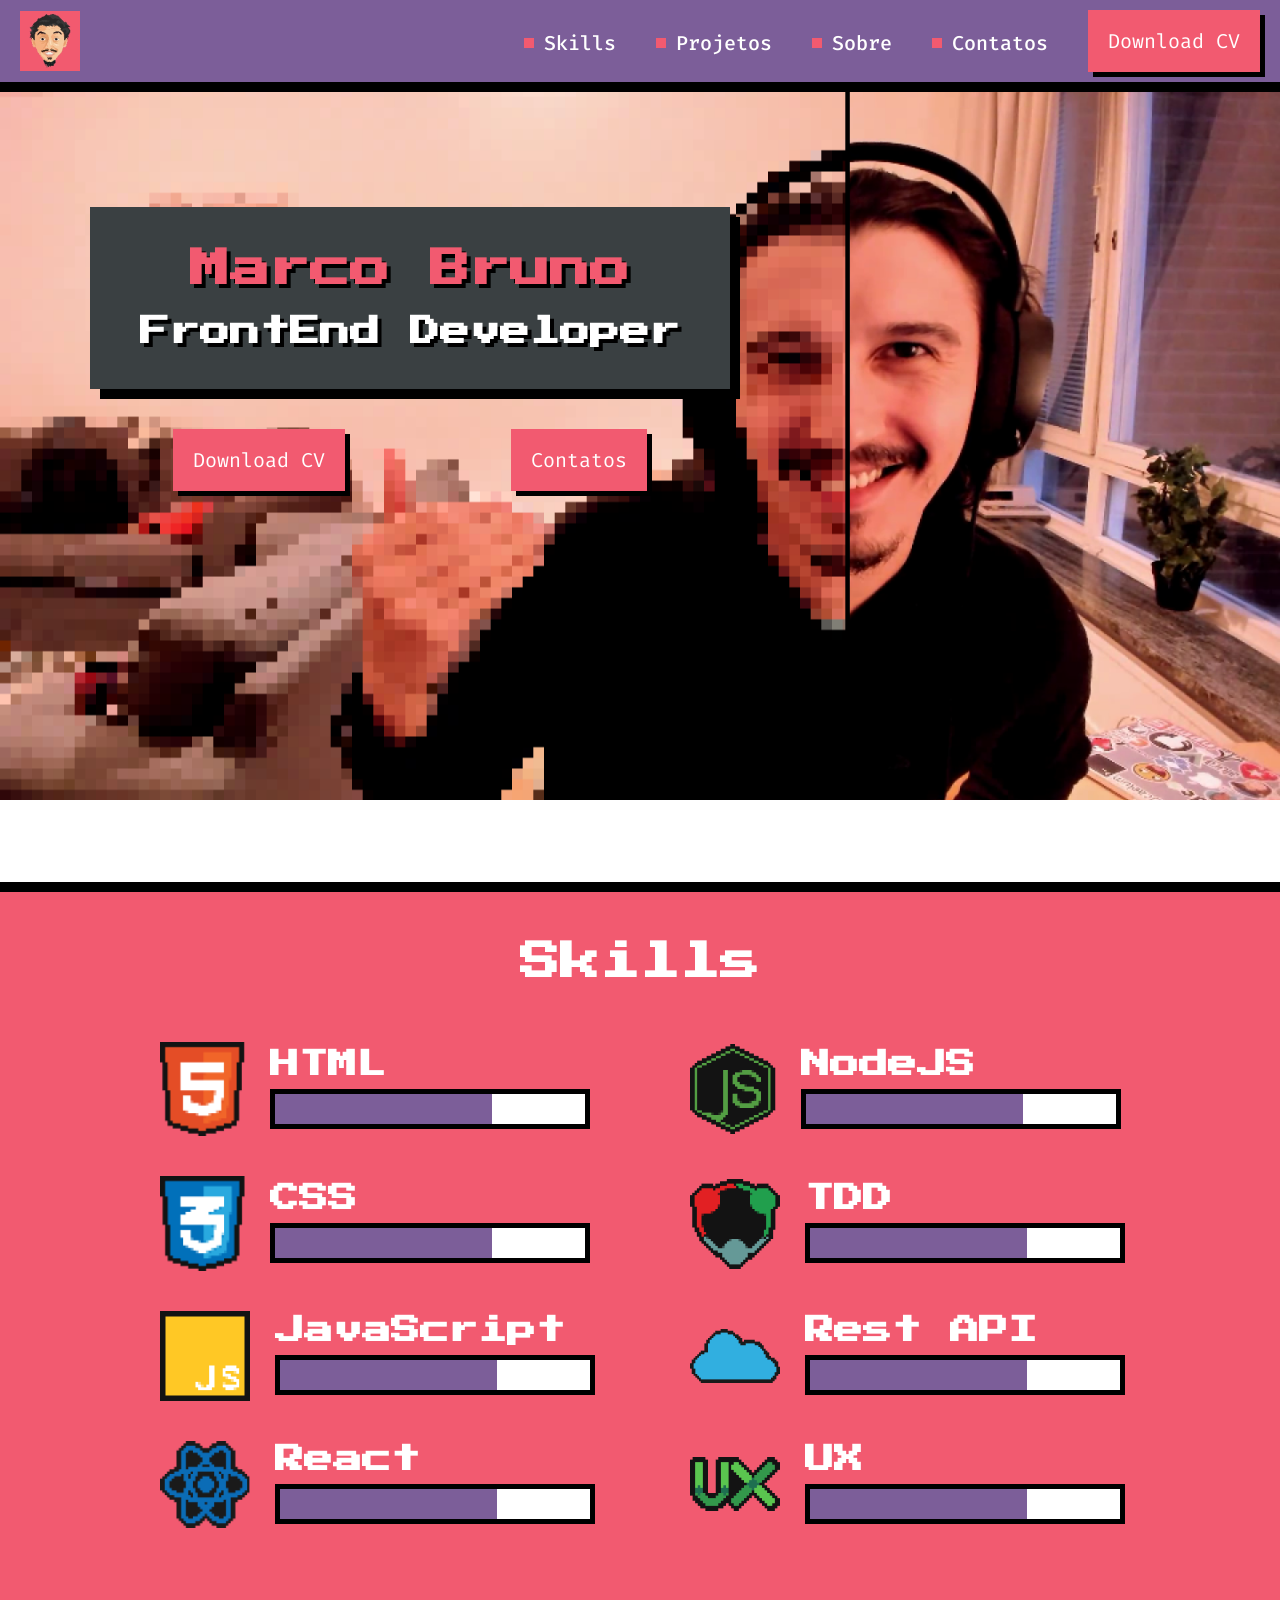
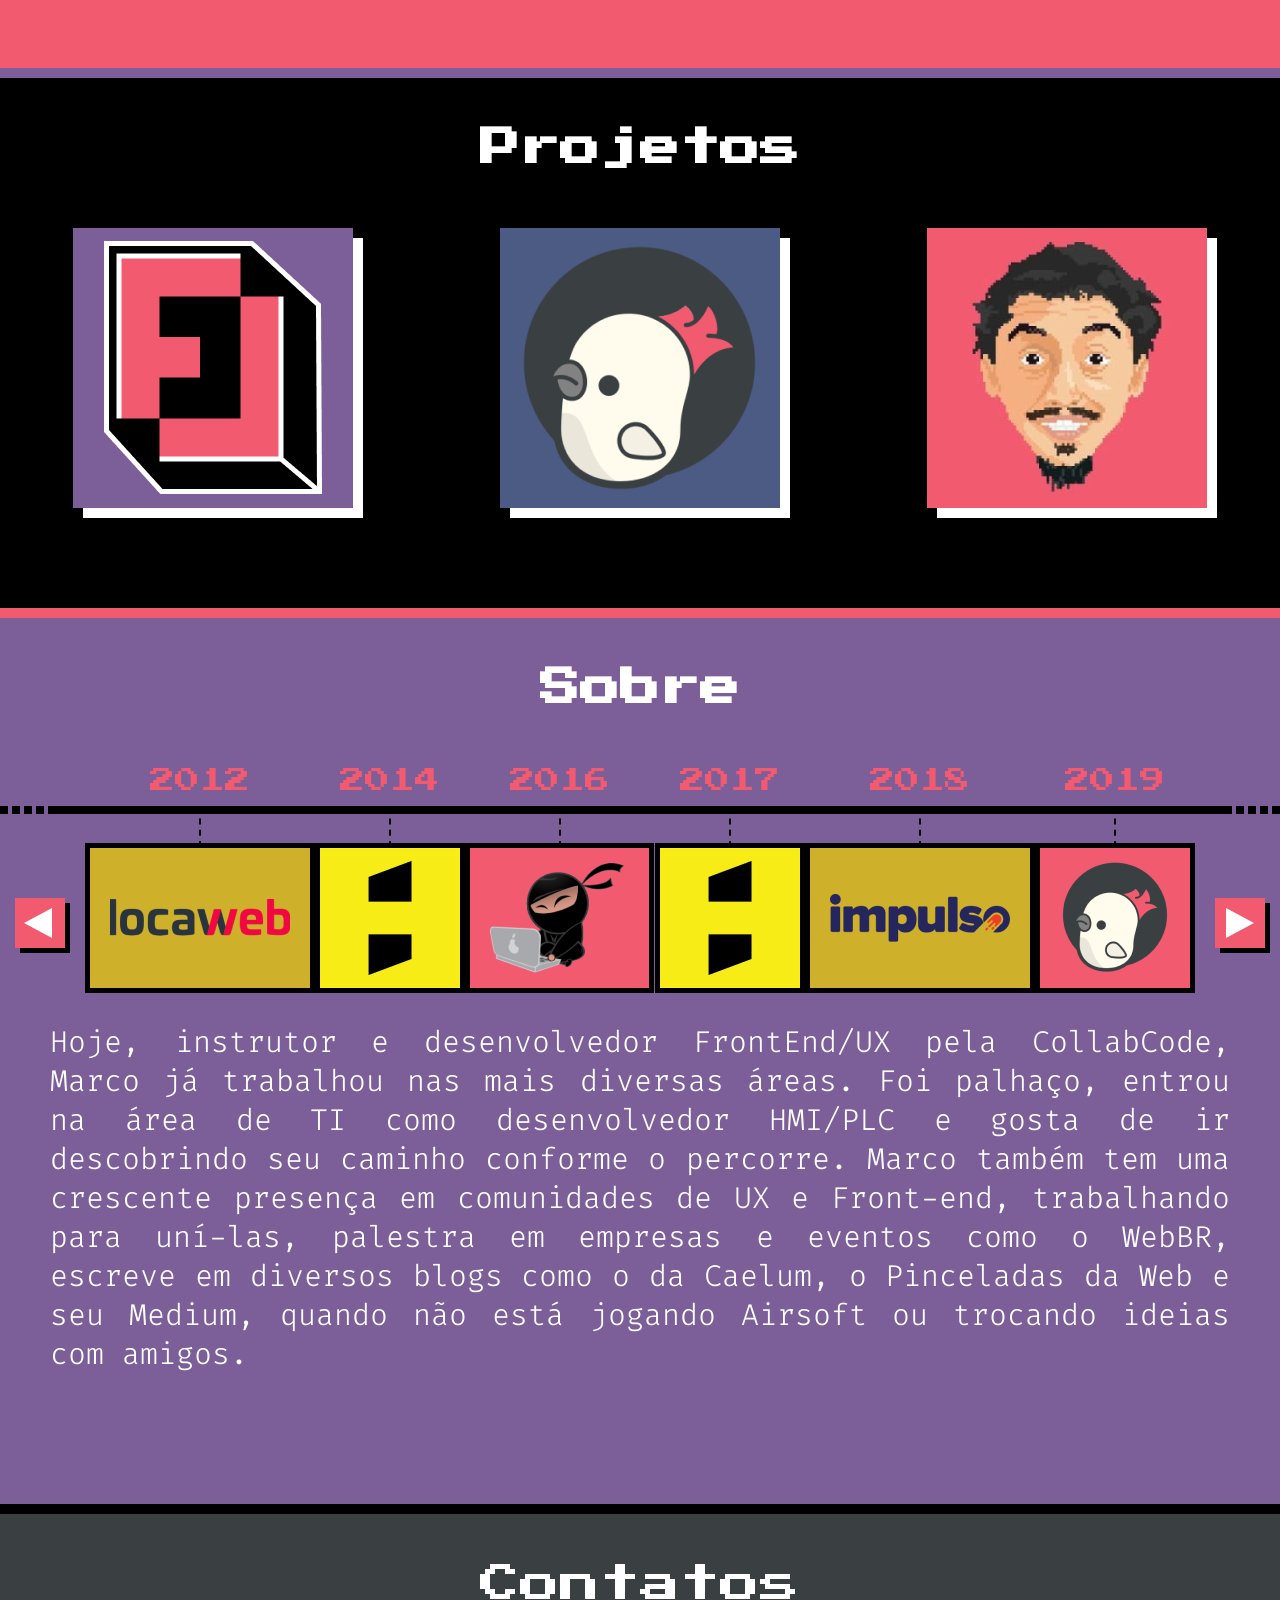
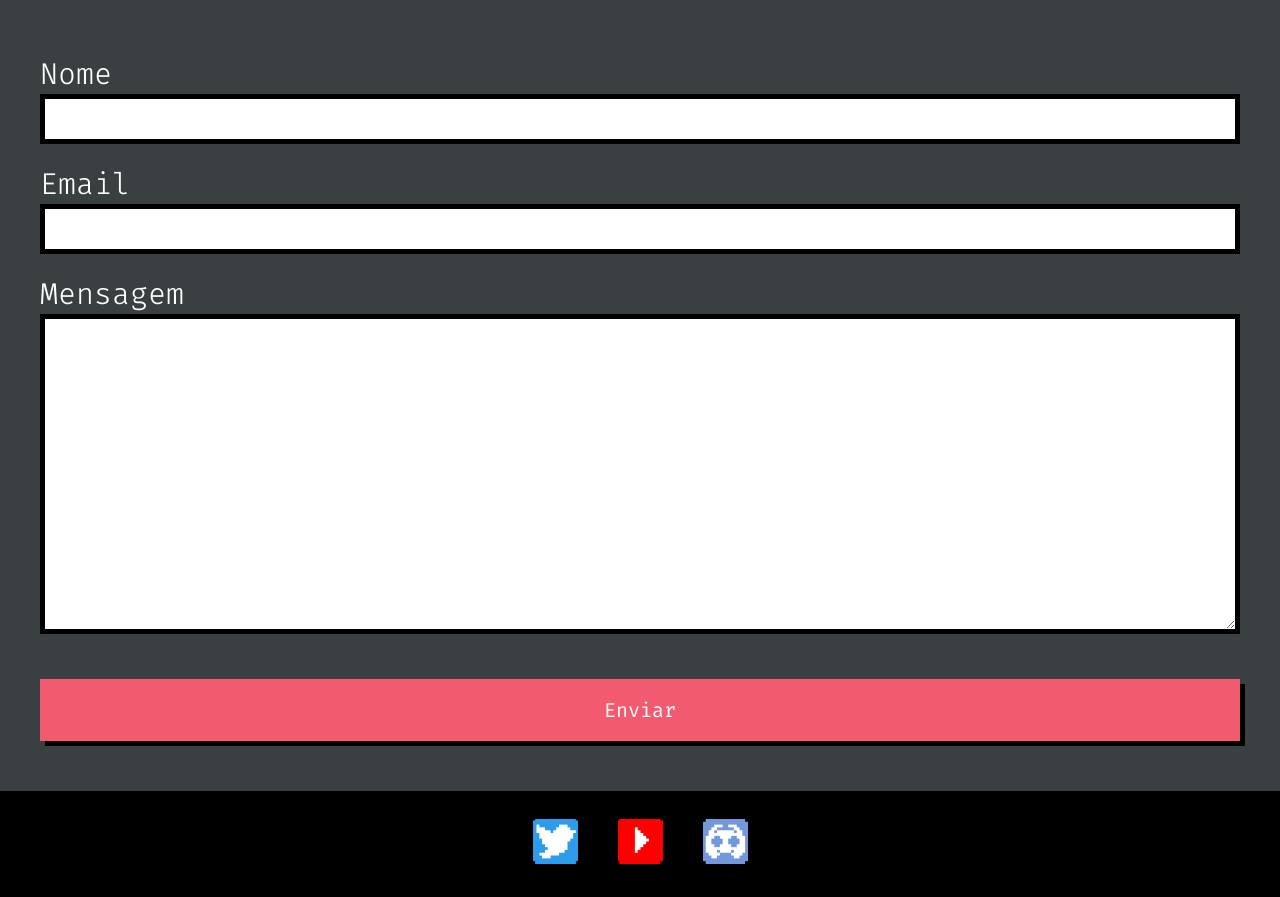
<file: index.html>
<!DOCTYPE html>
<html lang="pt-BR">

<head>
    <meta charset="UTF-8">
    <title>Portfólio - Lucas Marques</title>

    <link rel="preconnect" href="https://fonts.googleapis.com">
    <link rel="preconnect" href="https://fonts.gstatic.com" crossorigin>
    <link href="https://fonts.googleapis.com/css2?family=Fira+Code:wght@300;500&family=Press+Start+2P&display=swap"
        rel="stylesheet">

    <link rel="stylesheet" href="css/reset.css">
    <link rel="stylesheet" href="css/components/main-header.css">
    <link rel="stylesheet" href="css/components/main-banner.css">
    <link rel="stylesheet" href="css/components/main-section.css">
    <link rel="stylesheet" href="css/components/main-action.css">
    <link rel="stylesheet" href="css/components/main-button.css">
    <link rel="stylesheet" href="css/components/main-box.css">
    <link rel="stylesheet" href="css/components/main-title.css">
    <link rel="stylesheet" href="css/components/main-subtitle.css">
    <link rel="stylesheet" href="css/components/skill-tec.css">
    <link rel="stylesheet" href="css/components/progress-bar.css">
    <link rel="stylesheet" href="css/components/wrapper-skill.css">
    <link rel="stylesheet" href="css/components/card-project.css">
    <link rel="stylesheet" href="css/components/wrapper-card.css">
    <link rel="stylesheet" href="css/components/main-description.css">
    <link rel="stylesheet" href="css/components/main-carousel.css">
    <link rel="stylesheet" href="css/components/button-arrow.css">
    <link rel="stylesheet" href="css/components/node-card.css">
    <link rel="stylesheet" href="css/components/main-form.css">
    <link rel="stylesheet" href="css/components/main-label.css">
    <link rel="stylesheet" href="css/components/main-input.css">
    <link rel="stylesheet" href="css/components/main-footer.css">
</head>

<body>
    <header class="main-header">
        <img src="./assets/img/logo.png" alt="Logo Marco Bruno">

        <nav>
            <a class="main-action" href="" lang="en">Skills</a>
            <a class="main-action" href="">Projetos</a>
            <a class="main-action" href="">Sobre</a>
            <a class="main-action" href="">Contatos</a>
            <a class="main-button" href="" lang="en">Download CV</a>
        </nav>
    </header>

    <section class="main-banner">
        <div class="wrapper">
            <div class="main-box">
                <h1 class="main-title">Marco Bruno</h1>
                <h2 class="main-subtitle">FrontEnd Developer</h2>
            </div>

            <div class="navigation">
                <a class="main-button" href="" lang="en">Download CV</a>
                <a class="main-button" href="">Contatos</a>
            </div>
        </div>
    </section>

    <section class="main-section">
        <h2 class="main-title -second" lang="en">Skills</h2>

        <div class="wrapper-skill">
            <article class="skill-tec">
                <img class="icon" src="assets/img/ico_html5.png" alt="Logo do HTML5 em pixel art">
                <div class="right">
                    <h3 class="title">HTML</h3>
                    <progress class="progress-bar" max="100" value="70">70%</progress>
                </div>
            </article>

            <article class="skill-tec">
                <img class="icon" src="assets/img/ico_nodejs.png" alt="Logo do NodeJS em pixel art">
                <div class="right">
                    <h3 class="title">NodeJS</h3>
                    <progress class="progress-bar" max="100" value="70">70%</progress>
                </div>
            </article>

            <article class="skill-tec">
                <img class="icon" src="assets/img/ico_css3.png" alt="Logo do CSS3 em pixel art">
                <div class="right">
                    <h3 class="title">CSS</h3>
                    <progress class="progress-bar" max="100" value="70">70%</progress>
                </div>
            </article>

            <article class="skill-tec">
                <img class="icon" src="assets/img/ico_tdd.png" alt="Logo do TDD em pixel art">
                <div class="right">
                    <h3 class="title">TDD</h3>
                    <progress class="progress-bar" max="100" value="70">70%</progress>
                </div>
            </article>

            <article class="skill-tec">
                <img class="icon" src="assets/img/ico_js.png" alt="Logo do JS em pixel art">
                <div class="right">
                    <h3 class="title">JavaScript</h3>
                    <progress class="progress-bar" max="100" value="70">70%</progress>
                </div>
            </article>

            <article class="skill-tec">
                <img class="icon" src="assets/img/ico_restapi.png" alt="Logo do Rest API em pixel art">
                <div class="right">
                    <h3 class="title">Rest API</h3>
                    <progress class="progress-bar" max="100" value="70">70%</progress>
                </div>
            </article>

            <article class="skill-tec">
                <img class="icon" src="assets/img/ico_react.png" alt="Logo do React em pixel art">
                <div class="right">
                    <h3 class="title">React</h3>
                    <progress class="progress-bar" max="100" value="70">70%</progress>
                </div>
            </article>

            <article class="skill-tec">
                <img class="icon" src="assets/img/ico_ux.png" alt="Logo do UX em pixel art">
                <div class="right">
                    <h3 class="title">UX</h3>
                    <progress class="progress-bar" max="100" value="70">70%</progress>
                </div>
            </article>
        </div>
    </section>

    <section class="main-section -bgBlack -bdFirst">
        <h2 class="main-title -second">Projetos</h2>

        <div class="wrapper-card">
            <a href="https://www.firedlabs.com" target="_blank">
                <figure class="card-project">
                    <img class="logo" src="assets/img/logo-firedlabs.png" alt="Logo da FiredLabs">
                </figure>
            </a>

            <a href="">
                <figure class="card-project -blue">
                    <img class="logo" src="assets/img/collabcode.png" alt="Logo da CollabCode">
                </figure>
            </a>

            <a href="https://lucasmarques2803.github.io/Portfolio/" target="_blank">
                <figure class="card-project">
                    <img class="logo" src="assets/img/portfolio.png" alt="Avatar do Marco Bruno">
                </figure>
            </a>
        </div>
    </section>

    <section class="main-section -bgSecond -bdBlack">
        <h2 class="main-title -second">Sobre</h2>

        <section class="main-carousel">
            <button class="button-arrow -left"><span class="content">Voltar</span></button>

            <div class="items">
                <div class="elements">
                    <figure class="node-card">
                        <figcaption class="title">2012</figcaption>
                        <div class="logo">
                            <img src="assets/img/logo-locaweb.png" alt="Logo da Locaweb">
                        </div>
                    </figure>

                    <figure class="node-card -clean">
                        <figcaption class="title">2014</figcaption>
                        <div class="logo">
                            <img src="assets/img/logo-caelum.png" alt="Logo da Caelum">
                        </div>
                    </figure>

                    <figure class="node-card -first">
                        <figcaption class="title">2016</figcaption>
                        <div class="logo">
                            <img src="assets/img/logo-getninjas.png" alt="Logo da GetNinjas">
                        </div>
                    </figure>

                    <figure class="node-card -clean">
                        <figcaption class="title">2017</figcaption>
                        <div class="logo">
                            <img src="assets/img/logo-caelum.png" alt="Logo da Caelum">
                        </div>
                    </figure>

                    <figure class="node-card">
                        <figcaption class="title">2018</figcaption>
                        <div class="logo">
                            <img src="assets/img/logo-impulso.png" alt="Logo da Impulso">
                        </div>
                    </figure>

                    <figure class="node-card -first">
                        <figcaption class="title">2019</figcaption>
                        <div class="logo">
                            <img src="assets/img/logo-collabcode.png" alt="Logo da CollabCode">
                        </div>
                    </figure>
                </div>
            </div>

            <button class="button-arrow -right"><span class="content">Avançar</span></button>
        </section>

        <p class="main-description">
            Hoje, instrutor e desenvolvedor FrontEnd/UX pela CollabCode, Marco já trabalhou nas mais diversas áreas. Foi
            palhaço, entrou na área de TI como desenvolvedor HMI/PLC e gosta de ir descobrindo seu caminho conforme o
            percorre. Marco também tem uma crescente presença em comunidades de UX e Front-end, trabalhando para
            uní-las, palestra em empresas e eventos como o WebBR, escreve em diversos blogs como o da Caelum, o
            Pinceladas da Web e seu Medium, quando não está jogando Airsoft ou trocando ideias com amigos.
        </p>
    </section>

    <form class="main-form">
        <legend class="main-title -second">Contatos</legend>

        <label class="main-lable" for="name">Nome</label>
        <input class="main-input" id="name" type="text" required>

        <label class="main-lable" for="email">Email</label>
        <input class="main-input" id="email" type="email" required>

        <label class="main-lable" for="message">Mensagem</label>
        <textarea class="main-input -textarea" id="message" required></textarea>

        <button class="main-button -full" type="submit">Enviar</button>
    </form>

    <footer class="main-footer">
        <a href="">
            <img src="assets/img/icon-twitter.png" alt="Logo do Twitter em pixel">
        </a>

        <a href="">
            <img src="assets/img/icon-youtube.png" alt="Logo do Youtube em pixel">
        </a>

        <a href="">
            <img src="assets/img/icon-discord.png" alt="Logo do Discord em pixel">
        </a>
    </footer>

    <script src="js/components/main-carousel.js"></script>
</body>

</html>
</file>
<file: css/components/main-header.css>
.main-header {
    display: flex;
    justify-content: space-between;
    align-items: center;
    background-color: #7C5E99;
    border-bottom: 10px solid #000;
    padding: 10px 20px;
}
</file>
<file: css/components/main-banner.css>
.main-banner {
    box-sizing: border-box;
    background-image: url(../../assets/img/photo.png);
    background-repeat: no-repeat;
    background-size: 100%;
    height: 800px;
    border-bottom: 10px solid #000;
    padding-top: 115px;    
    padding-left: 90px;
}

.main-banner .wrapper {
    display: flex;
    flex-direction: column;
    width: 640px;
}

.main-banner .main-box {
    margin-bottom: 40px;
}

.main-banner .navigation {
    display: flex;
    justify-content: space-around;
}
</file>
<file: css/components/main-section.css>
.main-section {
    background-color: #F25A70;
    padding-top: 50px;
    padding-bottom: 100px;
    border-bottom: 10px solid #7C5E99;
}

.main-section .main-title {
    margin-bottom: 60px;
}

.main-section.-bgBlack {
    background-color: #000;
}

.main-section.-bdFirst {
    border-color: #F25A70;
}

.main-section.-bgSecond {
    background-color: #7C5E99;
}

.main-section.-bdBlack {
    border-color: #000;
}
</file>
<file: css/components/main-action.css>
.main-action {
    display: inline-flex;
    align-items: center;
    color: #FFF;
    font-size: 20px;
    font-weight: 500;
    margin-right: 30px;
}

.main-action::before {
    content: "";
    background-color: #F25A70;
    width: 10px;
    height: 10px;
    margin-right: 10px;
}
</file>
<file: css/components/main-button.css>
.main-button {
    display: inline-block;
    background-color: #F25A70;
    box-shadow: 5px 5px 0 #000;
    padding: 18px 20px;
    margin-right: 0;
    transition: transform 100ms linear;
    font-size: 20px;
    color: #FFF;
}

.main-button:hover {
    transform: scale(1.08);
}

.main-button.-full {
    width: 100%;
}

.main-button.-full:hover {
    transform: scale(1.01);
    cursor: pointer;
}
</file>
<file: css/components/main-box.css>
.main-box {
    display: inline-block;
    background-color: #3A4042;
    box-shadow: 10px 10px 0 #000;
    text-align: center;
    padding: 42px 44px;
}

.main-box .main-title {
    margin-bottom: 28px;
}
</file>
<file: css/components/main-title.css>
.main-title {
    font-size: 40px;
    font-family: 'Press Start 2P', sans-serif;
    color: #F25A70;
    text-shadow: 4px 4px 0 #000;
}

.main-title.-second {
    color: #FFF;
    text-shadow: none;
    text-align: center;
}
</file>
<file: css/components/main-subtitle.css>
.main-subtitle {
    font-size: 30px;
    font-family: 'Press Start 2P', sans-serif;
    color: #FFF;
    text-shadow: 4px 4px 0 #000;
}
</file>
<file: css/components/skill-tec.css>
.skill-tec {
    display: flex;
    font-family: 'Press Start 2P', sans-serif;
    font-size: 25px;
    color: #FFF;
    align-items: center;
}

.skill-tec .icon {
    margin-right: 25px;
    width: 90px;
}

.skill-tec .right {
    display: flex;
    flex-direction: column;
    justify-content: space-around;
}

.skill-tec .title {
    margin-bottom: 10px;
}
</file>
<file: css/components/progress-bar.css>
.progress-bar {
    box-sizing: border-box;
    background-color: #fff;
    border: 5px solid #000;
    height: 40px;
}

.progress-bar::-webkit-progress-bar,
.progress-bar::-webkit-progress-value {
    width: 70%;
    background-color: #7C5E99;
}

.progress-bar::-moz-progress-bar {
    background-color: #7C5E99;
}
</file>
<file: css/components/wrapper-skill.css>
.wrapper-skill {
    display: flex;
    flex-wrap: wrap;
    max-width: 960px;
    margin-left: auto;
    margin-right: auto;
}

.wrapper-skill .skill-tec {
    width: 430px;
    margin-bottom: 40px;
}

.wrapper-skill .skill-tec:nth-child(odd) {
    margin-right: 100px;
}

.wrapper-skill .progress-bar{
    width: 320px;
}
</file>
<file: css/components/card-project.css>
.card-project  {
    display: flex;
    background-color: #7C5E99;
    width: 280px;
    height: 280px;
    align-items: center;
    justify-content: center;
    box-shadow: 10px 10px 0 #FFF;
}

.card-project.-blue {
    background-color: #4C5B84;
}
</file>
<file: css/components/wrapper-card.css>
.wrapper-card {
    display: flex;
    justify-content: space-around;
}
</file>
<file: css/components/main-description.css>
.main-description {
    font-size: 30px;
    color: #FFF;
    font-weight: 300;
    line-height: 1.3;
    padding: 0 50px;
    text-align: justify;
}
</file>
<file: css/components/main-carousel.css>
.main-carousel {
    display: flex;
    justify-content: space-between;
    position: relative;
    padding-left: 85px;
    padding-right: 85px;
}

.main-carousel::after {
    content: '';
    position: absolute;
    left: 50px;
    top: 38px;
    display: block;
    height: 8px;
    width: calc(100% - 100px);
    background-color: #000;
}

.main-carousel::before {
    content: '';
    position: absolute;
    box-sizing: border-box;
    left: 0;
    top: 38px;
    display: block;
    border: 4px dashed #000;
    width: 100%;
}

.main-carousel .button-arrow {
    position: absolute;
    bottom: 70px;
    transform: translateY(50%);
}

.main-carousel .button-arrow.-left {
    left: 15px;
}

.main-carousel .button-arrow.-right {
    right: 15px;
}

.main-carousel .items {
    width: 100%;
    overflow: hidden;
}

.main-carousel .elements {
    display: flex;
    justify-content: space-between;
    transition: transform 100ms ease-in-out;
}
</file>
<file: css/components/button-arrow.css>
.button-arrow {
    width: 50px;
    height: 50px;
    background-color: #F25A70;
    box-shadow: 5px 5px 0px #000;
    cursor: pointer;
}

.button-arrow .content{
    display: none;
}

.button-arrow::before {
    content: "";
    display: block;
    box-sizing: border-box;
    width: 15px;
    height: 15px;
    border: 15px solid transparent;
    border-left: 28px solid white;
    transform: translate(5px);
}

.button-arrow.-left::before {
    transform: rotate(180deg) translate(12px);
}
</file>
<file: css/components/node-card.css>
.node-card {
    display: inline-flex;
    flex-direction: column;
    align-items: center;
    position: relative;
}

.node-card::before {
    content: "";
    box-sizing: border-box;
    position: absolute;
    bottom: 0;
    height: 0px;
    width: 40px;
    border-top: 2.5px dashed #000;
    transform: rotate(90deg) translateX(-62%);
    bottom: 140px;
}

.node-card .title {
    font-size: 25px;
    font-weight: 400;
    font-family: 'Press Start 2P', sans-serif;
    color: #F25A70;
    margin-bottom: 50px;
}

.node-card .logo {
    display: flex;
    align-items: center;
    height: 140px;
    border: 5px solid #000;
    padding-left: 20px;
    padding-right: 20px;
    background-color: #CEB02A;
}

.node-card.-clean .logo {
    padding: 0;
}

.node-card.-first .logo {
    background-color: #F25A70;
}
</file>
<file: css/components/main-form.css>
.main-form {
    background-color: #3A4042;
    padding: 50px 40px;
}

.main-form .main-input {
    margin-bottom: 20px;
}

.main-form .main-input.-textarea {
    margin-bottom: 40px;
}

.main-form .main-title {
    margin-bottom: 50px;
}
</file>
<file: css/components/main-label.css>
.main-lable {
    font-size: 30px;
    color: #fff;
    font-weight: 300;
    line-height: 40px;
}
</file>
<file: css/components/main-input.css>
.main-input {
    box-sizing: border-box;
    border: 5px solid #000;
    font-size: 30px;
    height: 50px;
    width: 100%;
    padding-left: 5px;
    padding-right: 5px;
}

.main-input.-textarea {
    height: 320px;
}
</file>
<file: css/components/main-footer.css>
.main-footer {
    display: flex;
    background-color: #000;
    padding-top: 28px;
    padding-bottom: 28px;
    justify-content: center;
    gap: 40px;
}
</file>
